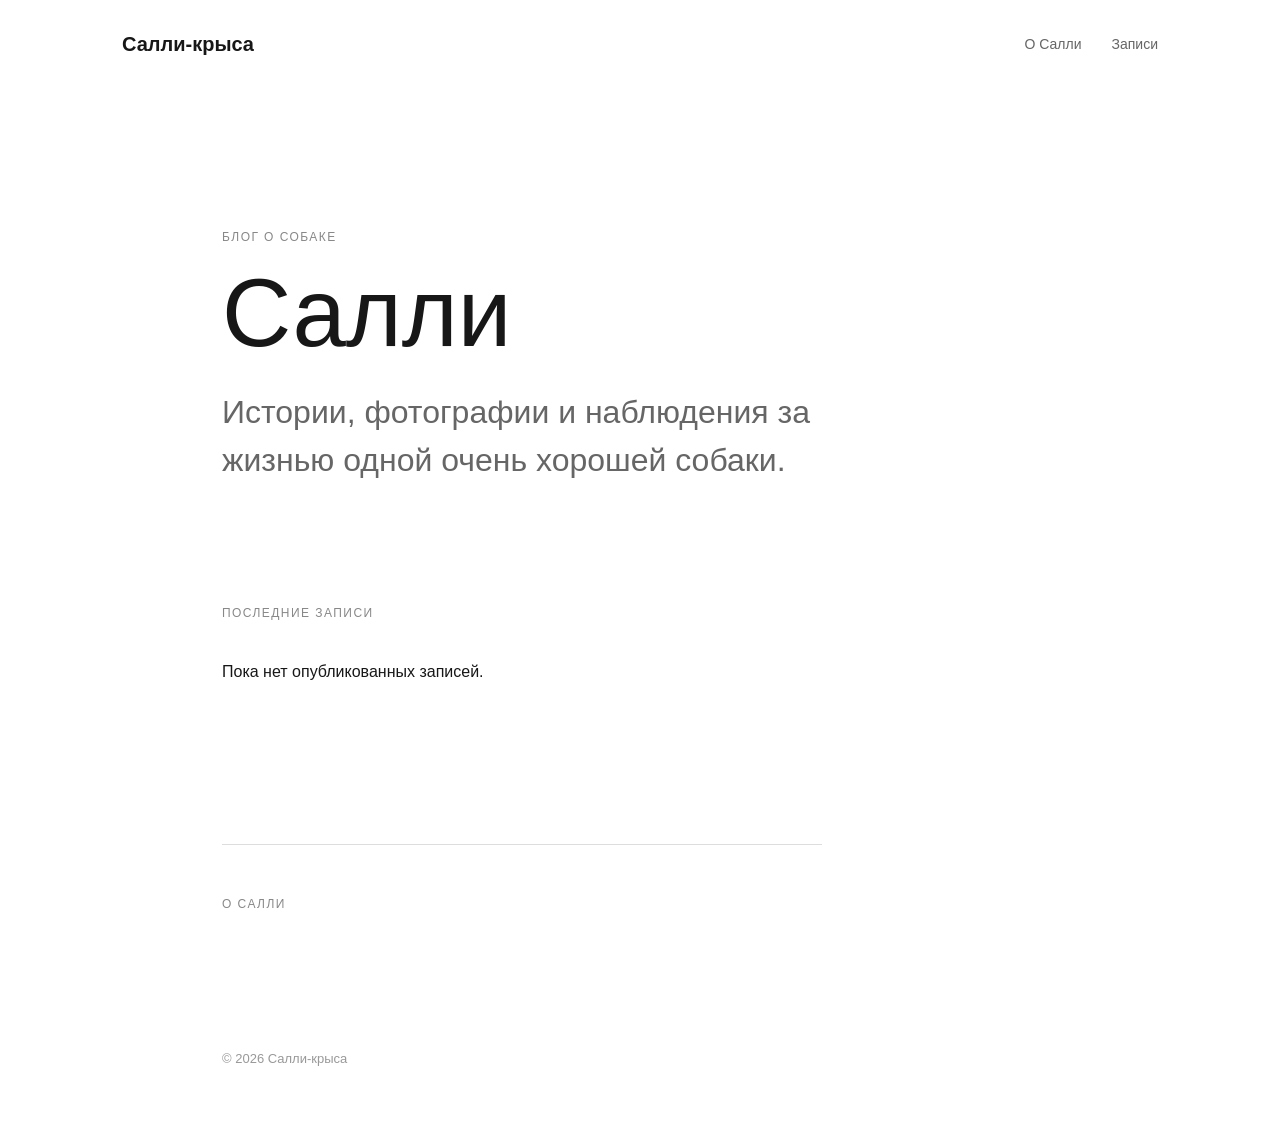
<file: index.html>
<!DOCTYPE html>
<html lang="ru">

<head>
    <meta charset="UTF-8">
    <meta name="viewport" content="width=device-width, initial-scale=1.0">

    <title>Салли — блог о собаке | Истории, фотографии и приключения</title>

    <meta
        name="description"
        content="Блог о Салли — одной очень хорошей собаке. Истории, фотографии, приключения и наблюдения за её жизнью."
    >

    <meta property="og:type" content="website">
    <meta property="og:title" content="Салли — блог о собаке">
    <meta
        property="og:description"
        content="Истории, фотографии и приключения одной очень хорошей собаки."
    >
    <meta property="og:image" content="sally.jpg">

    <meta name="twitter:card" content="summary_large_image">
    <meta name="twitter:title" content="Салли — блог о собаке">
    <meta
        name="twitter:description"
        content="Истории, фотографии и приключения одной очень хорошей собаки."
    >
    <meta name="twitter:image" content="sally.jpg">

    <link rel="stylesheet" href="style.css">
<!-- Yandex.Metrika counter -->
<script type="text/javascript">
    (function(m,e,t,r,i,k,a){
        m[i]=m[i]||function(){(m[i].a=m[i].a||[]).push(arguments)};
        m[i].l=1*new Date();
        for (var j = 0; j < document.scripts.length; j++) {if (document.scripts[j].src === r) { return; }}
        k=e.createElement(t),a=e.getElementsByTagName(t)[0],k.async=1,k.src=r,a.parentNode.insertBefore(k,a)
    })(window, document,'script','https://mc.yandex.ru/metrika/tag.js?id=112793246', 'ym');

    ym(112793246, 'init', {ssr:true, webvisor:true, clickmap:true, ecommerce:"dataLayer", referrer: document.referrer, url: location.href, accurateTrackBounce:true, trackLinks:true});
</script>
<noscript>
    <div>
        <img
            src="https://mc.yandex.ru/watch/112793246"
            style="position:absolute; left:-9999px;"
            alt=""
        />
    </div>
</noscript>

<!-- /Yandex.Metrika counter -->
</head>

<body>

    <header class="header">

        <a href="index.html" class="logo">
            Салли-крыса
        </a>

        <nav>
            <a href="#about">О Салли</a>
            <a href="#posts">Записи</a>
        </nav>

    </header>


    <main>

        <section class="hero">

            <p class="eyebrow" id="hero-label">
    БЛОГ О СОБАКЕ
</p>

<h1 id="hero-title">
    Салли
</h1>

<p id="hero-text">
    Истории, фотографии и наблюдения за жизнью одной
    очень хорошей собаки.
</p>

        </section>


        <section id="posts">

            <div class="section-heading">
                <p class="eyebrow">
                    Последние записи
                </p>
            </div>

            <div id="posts-list" class="posts">
                <!-- Статьи появятся здесь автоматически -->
            </div>

        </section>


        <section id="about" class="about">

    <p class="eyebrow">
        О Салли
    </p>

    <h2 id="about-title"></h2>

    <p id="about-text"></p>

</section>

    </main>


    <footer>
        <p>© 2026 Салли-крыса</p>
    </footer>


    <script src="script.js"></script>

</body>

</html>
</file>
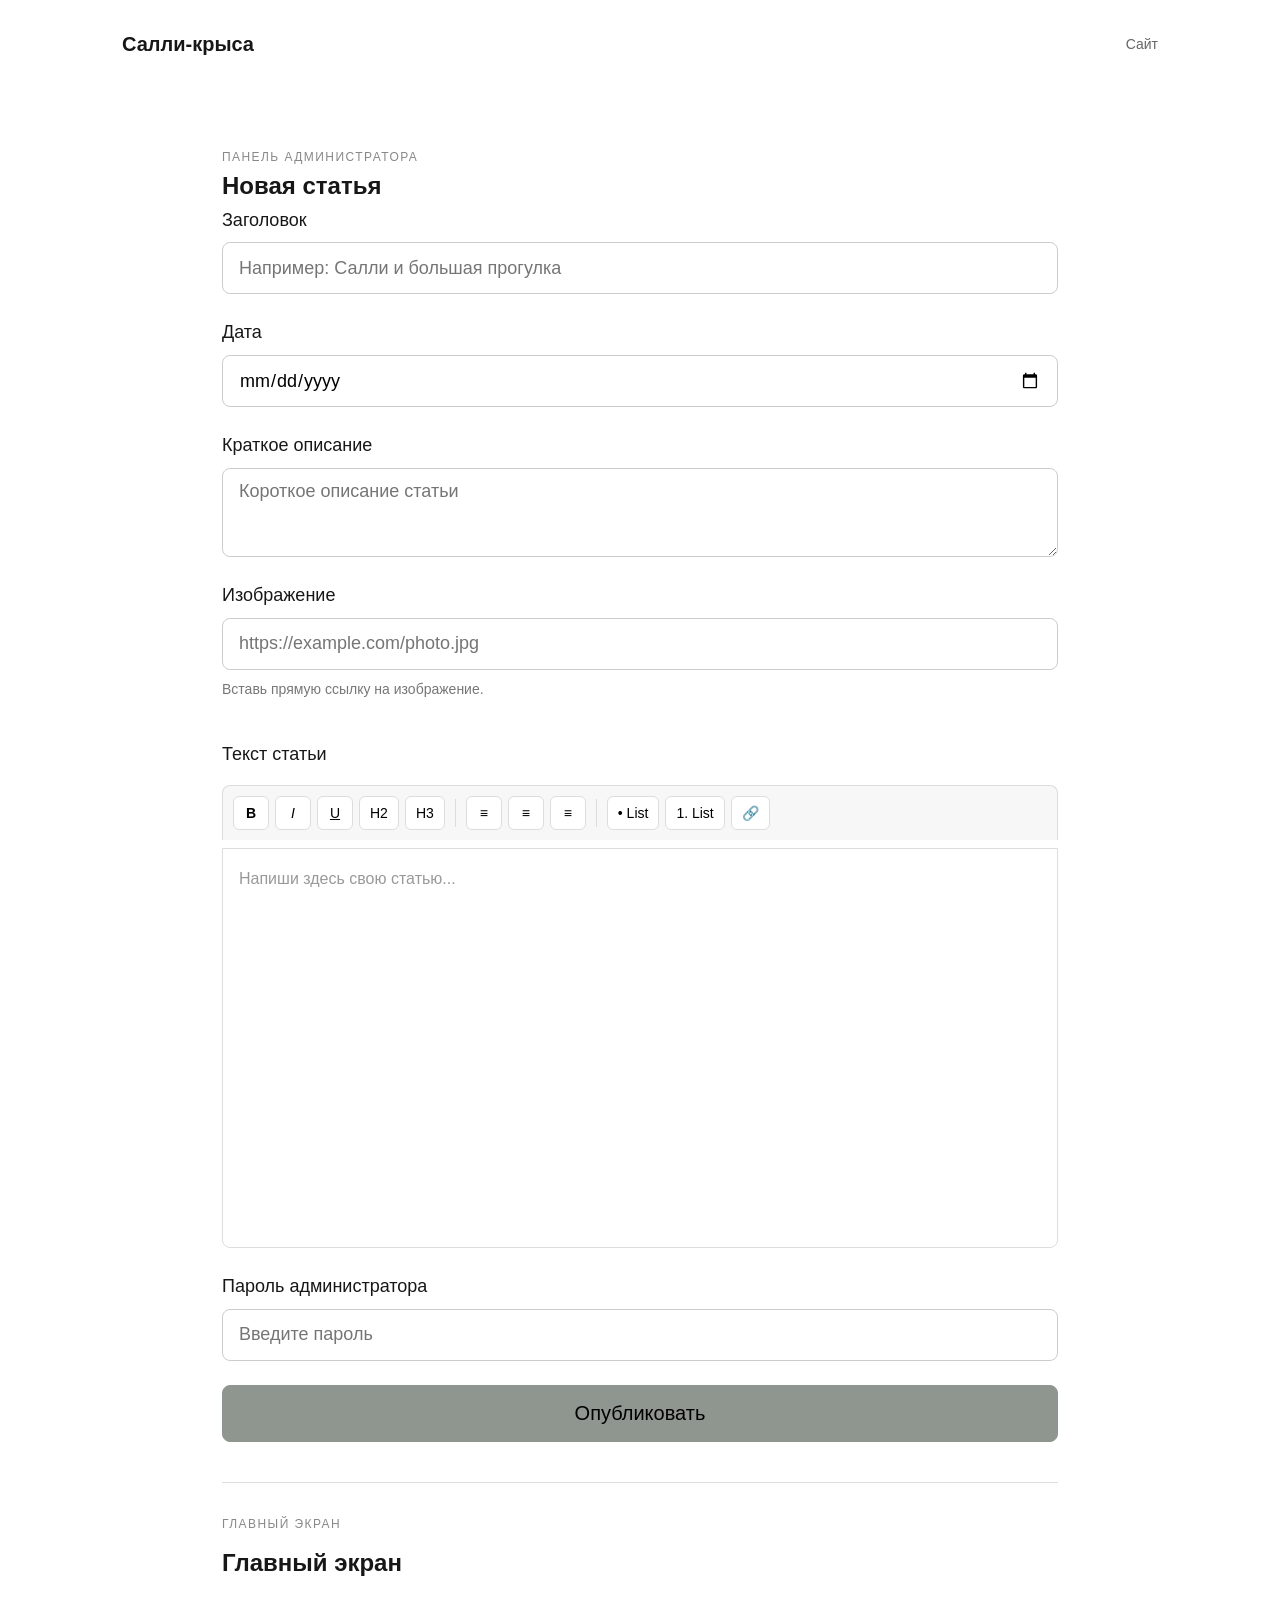
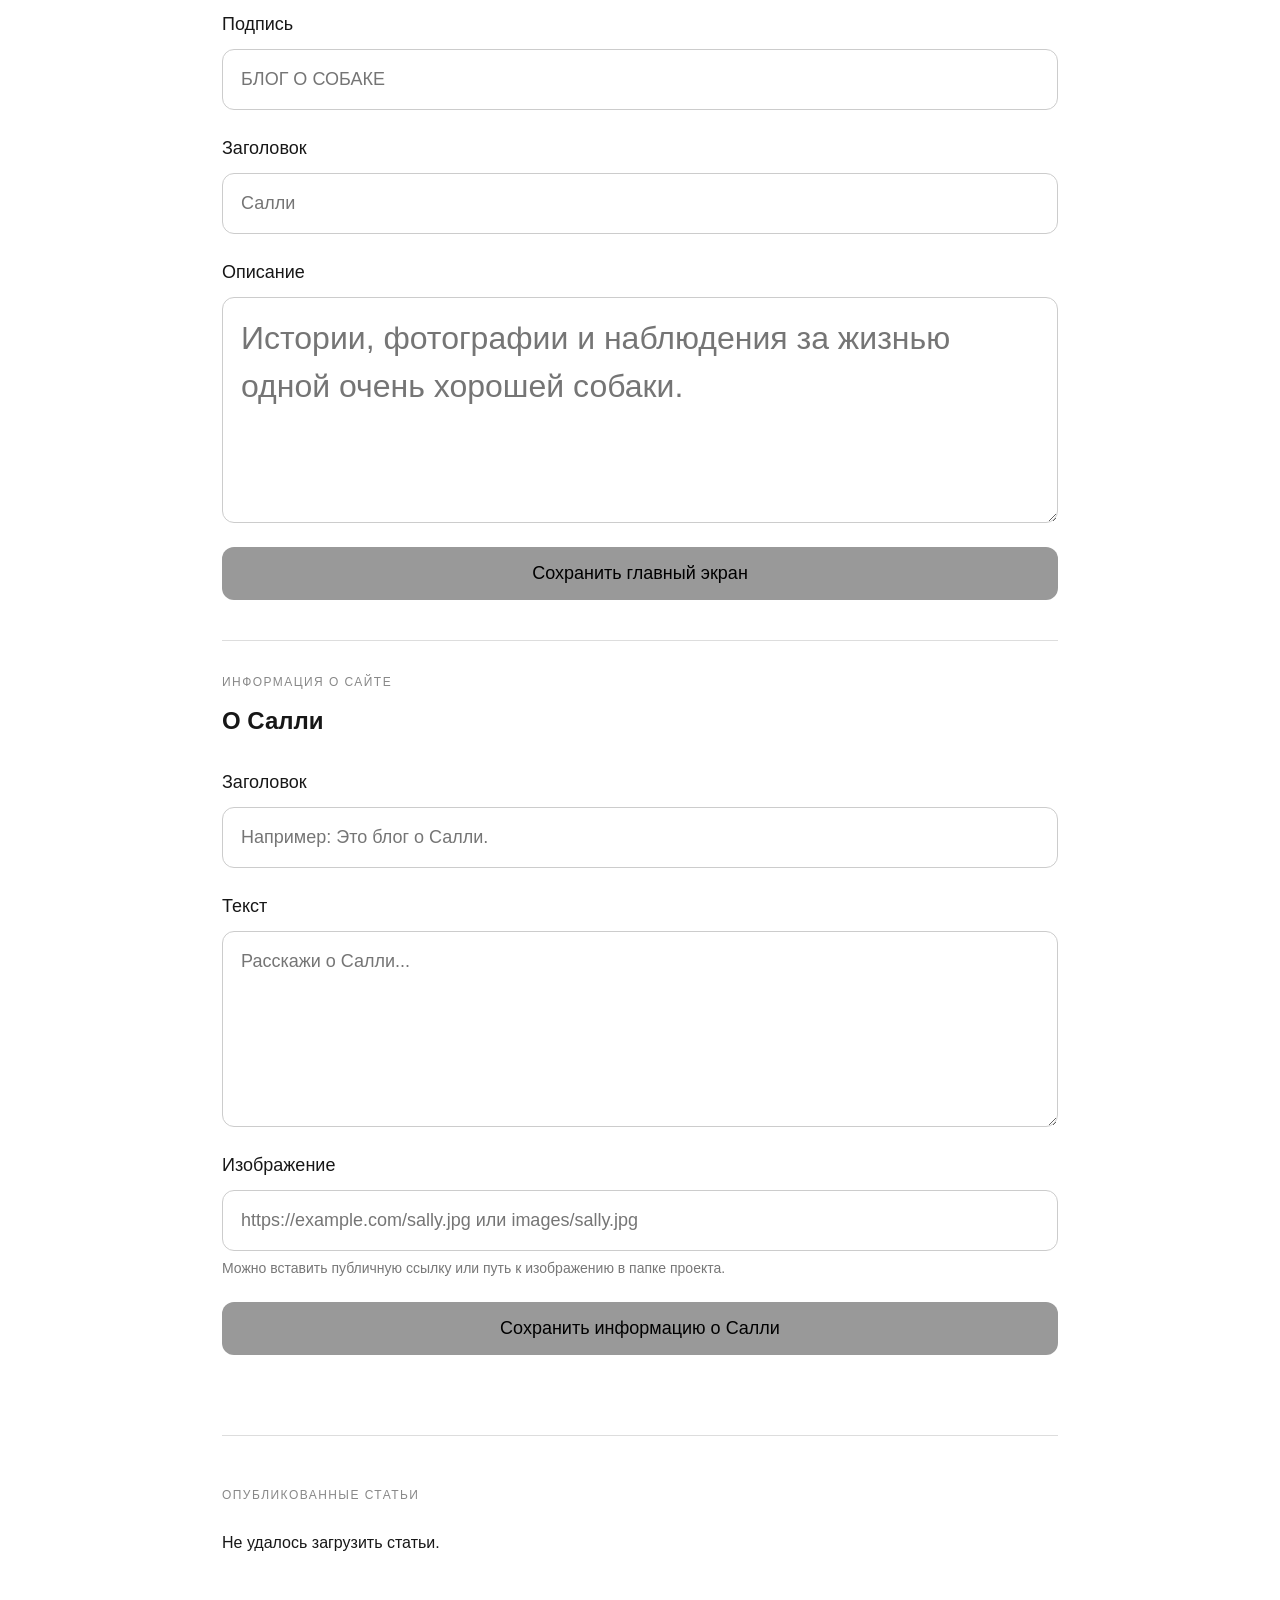
<file: admin.html>
<!DOCTYPE html>
<html lang="ru">

<head>
    <meta charset="UTF-8">
    <meta name="viewport" content="width=device-width, initial-scale=1.0">

    <title>Админка — Тест</title>

    <link rel="stylesheet" href="style.css">
</head>

<body>

    <header class="header">

        <a href="index.html" class="logo">
            Салли-крыса
        </a>

        <nav>
            <a href="index.html">Сайт</a>
        </nav>

    </header>


    <main>

        <section class="admin">

            <p class="eyebrow">
                Панель администратора
            </p>

            <h1>
                Новая статья
            </h1>


            <form id="article-form">

                <label>
                    Заголовок

                    <input
                        type="text"
                        id="title"
                        placeholder="Например: Салли и большая прогулка"
                        required
                    >
                </label>


                <label>
                    Дата

                    <input
                        type="date"
                        id="date"
                        required
                    >
                </label>


                <label>
                    Краткое описание

                    <textarea
                        id="excerpt"
                        rows="3"
                        placeholder="Короткое описание статьи"
                        required
                    ></textarea>
                </label>

<label>
    Изображение

    <input
        type="url"
        id="image"
        placeholder="https://example.com/photo.jpg"
    >

    <small>
        Вставь прямую ссылку на изображение.
    </small>

    <div id="image-preview" class="image-preview"></div>
</label>
                <label>
    Текст статьи

    <div class="editor-toolbar">
        <button type="button" onclick="formatText('bold')" title="Жирный">
            <strong>B</strong>
        </button>

        <button type="button" onclick="formatText('italic')" title="Курсив">
            <em>I</em>
        </button>

        <button type="button" onclick="formatText('underline')" title="Подчёркнутый">
            <u>U</u>
        </button>

        <button type="button" onclick="formatText('formatBlock', 'h2')" title="Заголовок">
            H2
        </button>

        <button type="button" onclick="formatText('formatBlock', 'h3')" title="Подзаголовок">
            H3
        </button>

        <span class="toolbar-divider"></span>

        <button type="button" onclick="formatText('justifyLeft')" title="По левому краю">
            ≡
        </button>

        <button type="button" onclick="formatText('justifyCenter')" title="По центру">
            ≡
        </button>

        <button type="button" onclick="formatText('justifyRight')" title="По правому краю">
            ≡
        </button>

        <span class="toolbar-divider"></span>

        <button type="button" onclick="formatText('insertUnorderedList')" title="Маркированный список">
            • List
        </button>

        <button type="button" onclick="formatText('insertOrderedList')" title="Нумерованный список">
            1. List
        </button>

        <button type="button" onclick="addLink()" title="Ссылка">
            🔗
        </button>
    </div>

    <div
        id="content"
        class="rich-editor"
        contenteditable="true"
        data-placeholder="Напиши здесь свою статью..."
    ></div>
</label>
<label>
    Пароль администратора

    <input
        type="password"
        id="admin-secret"
        placeholder="Введите пароль"
        required
    >
</label>

                <button type="submit">
                    Опубликовать
                </button>

            </form>
<section class="admin-hero">

    <p class="eyebrow">Главный экран</p>

    <h2>Главный экран</h2>

    <label>
        Подпись

        <input
            type="text"
            id="hero-label"
            placeholder="БЛОГ О СОБАКЕ"
        >
    </label>

    <label>
        Заголовок

        <input
            type="text"
            id="hero-title"
            placeholder="Салли"
        >
    </label>

    <label>
        Описание

        <textarea
            id="hero-text"
            rows="4"
            placeholder="Истории, фотографии и наблюдения за жизнью одной очень хорошей собаки."
        ></textarea>
    </label>

    <button
        type="button"
        id="save-hero"
    >
        Сохранить главный экран
    </button>

    <p id="hero-message"></p>

</section>
<section class="admin-about">

    <p class="eyebrow">Информация о сайте</p>

    <h2>О Салли</h2>

    <label>
        Заголовок
        <input
            type="text"
            id="about-title"
            placeholder="Например: Это блог о Салли."
        >
    </label>

    <label>
        Текст
        <textarea
            id="about-text"
            rows="6"
            placeholder="Расскажи о Салли..."
        ></textarea>
    </label>

    <label>
        Изображение
        <input
            type="text"
            id="about-image"
            placeholder="https://example.com/sally.jpg или images/sally.jpg"
        >
        <small>
            Можно вставить публичную ссылку или путь к изображению в папке проекта.
        </small>
    </label>

    <button
        type="button"
        id="save-about"
    >
        Сохранить информацию о Салли
    </button>

    <p id="about-message"></p>

</section>
            <p id="message"></p>
<section class="admin-articles">

    <p class="eyebrow">
        Опубликованные статьи
    </p>

    <div id="articles-list">
        Загрузка...
    </div>

</section>
        </section>

    </main>


    <script src="admin.js"></script>

</body>

</html>
</file>
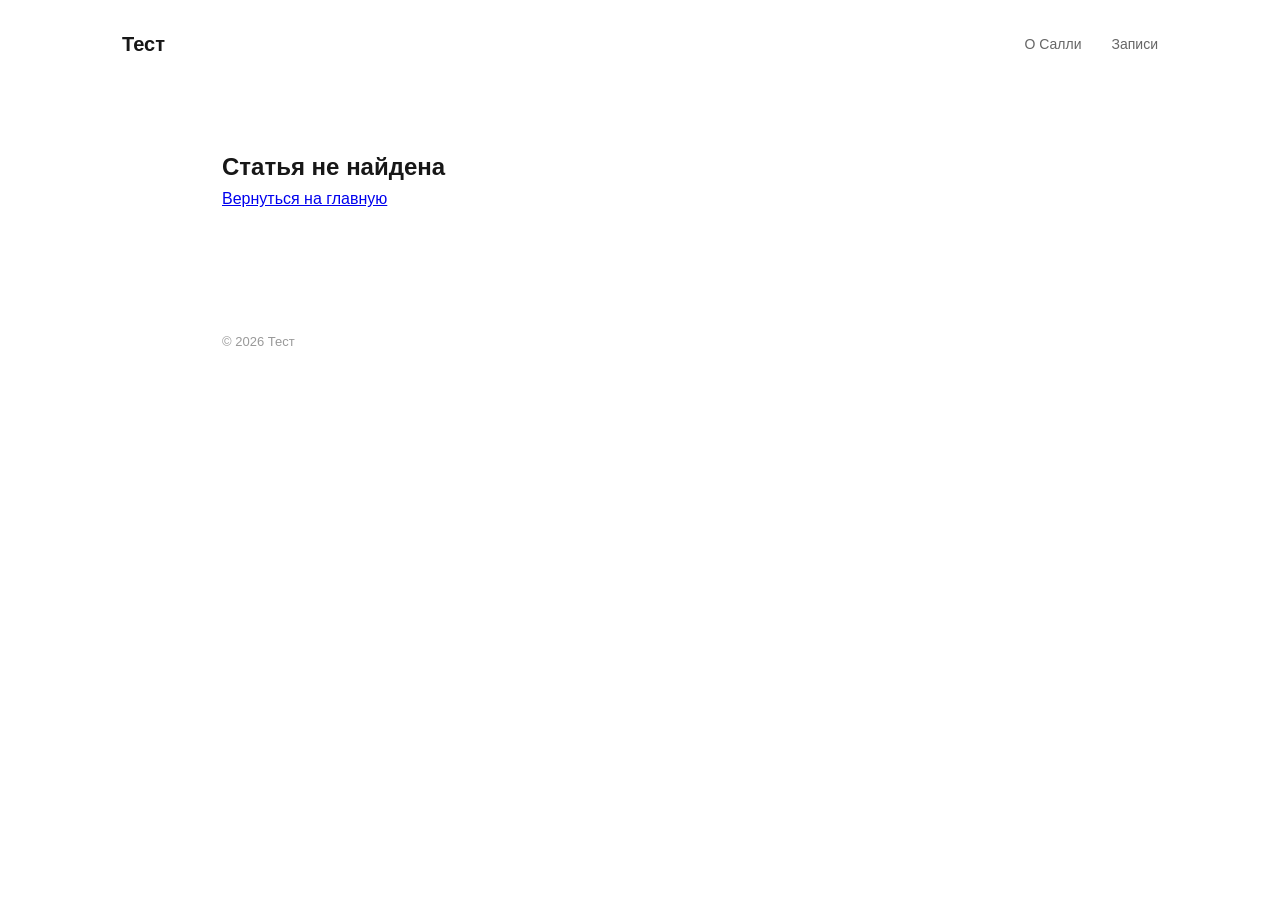
<file: article.html>
<!DOCTYPE html>
<html lang="ru">

<head>
    <meta charset="UTF-8">
    <meta name="viewport" content="width=device-width, initial-scale=1.0">

    <title>Салли — блог о собаке</title>

    <meta
        name="description"
        content="Истории, фотографии и приключения Салли."
    >

    <meta property="og:type" content="article">
    <meta property="og:title" content="Салли — блог о собаке">
    <meta
        property="og:description"
        content="Истории, фотографии и приключения Салли."
    >
    <meta property="og:image" content="sally.jpg">

    <meta name="twitter:card" content="summary_large_image">
    <meta name="twitter:title" content="Салли — блог о собаке">
    <meta
        name="twitter:description"
        content="Истории, фотографии и приключения Салли."
    >
    <meta name="twitter:image" content="sally.jpg">

    <link rel="stylesheet" href="style.css">

    <script type="application/ld+json" id="article-schema">
    {
        "@context": "https://schema.org",
        "@type": "BlogPosting",
        "headline": "Салли — блог о собаке",
        "description": "Истории, фотографии и приключения Салли.",
        "image": "sally.jpg"
    }
    </script>
<!-- Yandex.Metrika counter -->
<script type="text/javascript">
    (function(m,e,t,r,i,k,a){
        m[i]=m[i]||function(){(m[i].a=m[i].a||[]).push(arguments)};
        m[i].l=1*new Date();
        for (var j = 0; j < document.scripts.length; j++) {if (document.scripts[j].src === r) { return; }}
        k=e.createElement(t),a=e.getElementsByTagName(t)[0],k.async=1,k.src=r,a.parentNode.insertBefore(k,a)
    })(window, document,'script','https://mc.yandex.ru/metrika/tag.js?id=112793246', 'ym');

    ym(112793246, 'init', {ssr:true, webvisor:true, clickmap:true, ecommerce:"dataLayer", referrer: document.referrer, url: location.href, accurateTrackBounce:true, trackLinks:true});
</script>
<noscript>
    <div>
        <img
            src="https://mc.yandex.ru/watch/112793246"
            style="position:absolute; left:-9999px;"
            alt=""
        />
    </div>
</noscript>

<!-- /Yandex.Metrika counter -->
</head>

<body>

    <header class="header">

        <a href="index.html" class="logo">
            Тест
        </a>

        <nav>
            <a href="index.html#about">О Салли</a>
            <a href="index.html#posts">Записи</a>
        </nav>

    </header>


    <main>

        <article id="article">

            <!-- Сюда автоматически загрузится статья -->

        </article>

    </main>


    <footer>
        <p>© 2026 Тест</p>
    </footer>


    <script src="script.js"></script>

</body>

</html>
</file>
<file: style.css>
* {
    box-sizing: border-box;
    margin: 0;
    padding: 0;
}

html {
    scroll-behavior: smooth;
}

body {
    font-family: -apple-system, BlinkMacSystemFont, "Helvetica Neue", Arial, sans-serif;
    color: #171717;
    background: #ffffff;
    line-height: 1.6;
}


/* =========================
   HEADER
   ========================= */

.header {
    max-width: 1100px;
    margin: 0 auto;
    padding: 28px 32px;

    display: flex;
    justify-content: space-between;
    align-items: center;
}

.logo {
    color: #171717;
    text-decoration: none;

    font-size: 20px;
    font-weight: 600;
}

nav {
    display: flex;
    gap: 30px;
}

nav a {
    color: #666;
    text-decoration: none;

    font-size: 14px;

    transition: color 0.2s ease;
}

nav a:hover {
    color: #171717;
}


/* =========================
   MAIN
   ========================= */

main {
    max-width: 900px;
    margin: 0 auto;
    padding: 60px 32px;
}


/* =========================
   HERO
   ========================= */

.hero {
    padding: 80px 0 120px;
    max-width: 700px;
}

.eyebrow,
.date {
    color: #888;

    font-size: 12px;

    text-transform: uppercase;
    letter-spacing: 0.12em;
}

.hero h1 {
    font-size: 96px;
    line-height: 0.95;
    font-weight: 500;

    margin: 20px 0 30px;
}

.intro {
    color: #555;

    font-size: 21px;

    max-width: 560px;
}


/* =========================
   SECTION
   ========================= */

.section-heading {
    margin-bottom: 35px;
}


/* =========================
   POSTS
   ========================= */

.posts {
    display: flex;
    flex-direction: column;

    gap: 70px;
}

.post {
    display: grid;

    grid-template-columns: 300px 1fr;

    gap: 45px;

    align-items: center;
}

.post-image {
    display: block;

    height: 230px;

    overflow: hidden;

    background: #f2f2f2;
}

.post-image img {
    width: 100%;
    height: 100%;

    object-fit: cover;

    display: block;

    transition: transform 0.4s ease;
}

.post-image:hover img {
    transform: scale(1.04);
}

.post h2 {
    font-size: 30px;

    font-weight: 500;

    margin: 12px 0;
}

.post h2 a {
    color: #171717;
    text-decoration: none;
}

.post-content > p:not(.date) {
    color: #666;

    margin-bottom: 20px;
}

.read-more {
    color: #171717;

    text-decoration: none;

    font-size: 14px;

    font-weight: 500;
}

.read-more:hover {
    text-decoration: underline;
}


/* =========================
   ABOUT
   ========================= */

.about {
    max-width: 600px;

    margin-top: 160px;

    padding-top: 50px;

    border-top: 1px solid #ddd;
}

.about h2 {
    font-size: 40px;

    font-weight: 500;

    margin: 15px 0;
}

.about p:last-child {
    color: #666;

    font-size: 17px;
}


/* =========================
   ARTICLE
   ========================= */

.article-header {
    max-width: 700px;

    padding: 70px 0 50px;
}

.article-header h1 {
    font-size: 64px;

    line-height: 1.05;

    font-weight: 500;

    margin-top: 20px;
}

.article-image {
    width: 100%;

    max-height: 600px;

    object-fit: cover;

    display: block;
}

.article-text {
    max-width: 650px;

    margin: 60px auto;

    font-size: 19px;
}

.article-text p {
    margin-bottom: 25px;
}

.back-link {
    display: inline-block;

    color: #171717;

    text-decoration: none;

    font-size: 14px;

    margin-bottom: 80px;
}

.back-link:hover {
    text-decoration: underline;
}


/* =========================
   FOOTER
   ========================= */

footer {
    max-width: 900px;

    margin: 0 auto;

    padding: 60px 32px;

    color: #999;

    font-size: 13px;
}


/* =========================
   ADMIN FORM
   ========================= */

#article-form {
    display: flex;
    flex-direction: column;

    width: 100%;
    max-width: 1000px;

    gap: 24px;
}

#article-form > label {
    display: flex;
    flex-direction: column;

    width: 100%;

    gap: 8px;

    font-size: 18px;
    font-weight: 500;
}

#article-form input,
#article-form textarea {
    width: 100%;

    box-sizing: border-box;

    font-family: inherit;
    font-size: 18px;
}

#article-form input {
    min-height: 52px;

    padding: 12px 16px;

    border: 1px solid #ccc;
    border-radius: 8px;

    background: #fff;
}

#article-form textarea {
    padding: 12px 16px;

    border: 1px solid #ccc;
    border-radius: 8px;

    resize: vertical;

    background: #fff;
}

#article-form input:focus,
#article-form textarea:focus {
    outline: none;

    border-color: #999;
}


/* =========================
   IMAGE
   ========================= */

#article-form #image {
    width: 100%;
}

#article-form small {
    font-size: 14px;

    color: #777;
}

.image-preview {
    width: 100%;

    margin-top: 8px;
}


/* =========================
   EDITOR
   ========================= */

.editor-toolbar {
    display: flex;

    flex-wrap: wrap;

    gap: 6px;

    margin-top: 8px;

    padding: 10px;

    border: 1px solid #ddd;
    border-bottom: none;

    border-radius: 8px 8px 0 0;

    background: #f7f7f7;
}

.editor-toolbar button {
    min-width: 36px;
    height: 34px;

    padding: 0 10px;

    border: 1px solid #ddd;
    border-radius: 6px;

    background: white;

    cursor: pointer;

    font-family: inherit;
    font-size: 14px;
}

.editor-toolbar button:hover {
    background: #f0f0f0;
}

.toolbar-divider {
    width: 1px;
    height: 28px;

    background: #ddd;

    margin: 3px 4px;
}

.rich-editor {
    width: 100%;

    min-height: 400px;

    padding: 16px;

    border: 1px solid #ddd;
    border-radius: 0 0 8px 8px;

    background: white;

    font-family: inherit;
    font-size: 16px;
    line-height: 1.7;

    outline: none;
}

.rich-editor:focus {
    border-color: #999;
}

.rich-editor:empty::before {
    content: attr(data-placeholder);

    color: #999;
}

.rich-editor h2,
.rich-editor h3 {
    margin-top: 1.5em;
    margin-bottom: 0.5em;
}

.rich-editor ul,
.rich-editor ol {
    padding-left: 24px;
}

.rich-editor a {
    text-decoration: underline;
}


/* =========================
   ADMIN ARTICLES
   ========================= */

.admin-articles {
    margin-top: 80px;

    padding-top: 50px;

    border-top: 1px solid #ddd;
}

#articles-list {
    margin-top: 25px;
}


/* =========================
   MOBILE
   ========================= */

@media (max-width: 700px) {

    .header {
        padding: 22px;
    }

    nav {
        gap: 16px;
    }

    main {
        padding: 40px 22px;
    }

    .hero {
        padding: 50px 0 80px;
    }

    .hero h1 {
        font-size: 64px;
    }

    .intro {
        font-size: 18px;
    }

    .post {
        grid-template-columns: 1fr;

        gap: 25px;
    }

    .post-image {
        height: 260px;
    }

    .article-header h1 {
        font-size: 45px;
    }

    .about {
        margin-top: 100px;
    }

    /* ADMIN */

    #article-form {
        max-width: 100%;
    }

    #article-form input,
    #article-form textarea {
        font-size: 16px;
    }

    .rich-editor {
        min-height: 300px;
    }
}

/* BUTTON ОПУБЛИКОВАТЬ */
#article-form > button[type="submit"] {
    width: 100%;
    min-height: 50px;
    padding: 16px 24px;

    font-size: 20px;
    font-weight: 500;

    border: 1px solid #8f958f;
    border-radius: 8px;

    background: #8f958f;
    color: rgb(0, 0, 0);

    cursor: pointer;
}
/* =========================
   О САЛЛИ — АДМИНКА
   ========================= */

.admin-about {
    margin-top: 40px;
    padding-top: 32px;
    border-top: 1px solid #ddd;
}

.admin-about .eyebrow {
    margin-bottom: 10px;
}

.admin-about h2 {
    margin-bottom: 28px;
}

.admin-about label {
    display: block;
    margin-bottom: 24px;
    font-size: 18px;
    font-weight: 500;
}

.admin-about input,
.admin-about textarea {
    display: block;
    width: 100%;
    box-sizing: border-box;

    margin-top: 10px;
    padding: 16px 18px;

    border: 1px solid #ccc;
    border-radius: 12px;

    background: #fff;

    font-family: inherit;
    font-size: 18px;
    line-height: 1.5;

    outline: none;
}

.admin-about input:focus,
.admin-about textarea:focus {
    border-color: #999;
}

.admin-about textarea {
    min-height: 150px;
    resize: vertical;
}

.admin-about small {
    display: block;
    margin-top: 8px;

    font-size: 14px;
    line-height: 1.4;
    color: #777;
}

#save-about {
    display: block;
    width: 100%;

    margin-top: 8px;
    padding: 16px 20px;

    border: none;
    border-radius: 12px;

    background: #999;
    color: #000;

    font-family: inherit;
    font-size: 18px;
    cursor: pointer;
}

#save-about:hover {
    background: #888;
}

#about-message {
    margin-top: 16px;
    font-size: 16px;
}
#about-text {
    white-space: pre-line;
}
/* =========================
   ГЛАВНЫЙ ЭКРАН — АДМИНКА
   ========================= */

.admin-hero {
    margin-top: 40px;
    padding-top: 32px;
    border-top: 1px solid #ddd;
}

.admin-hero .eyebrow {
    margin-bottom: 10px;
}

.admin-hero h2 {
    margin-bottom: 28px;
}

.admin-hero label {
    display: block;
    margin-bottom: 24px;
    font-size: 18px;
    font-weight: 500;
}

.admin-hero input,
.admin-hero textarea {
    display: block;
    width: 100%;
    box-sizing: border-box;

    margin-top: 10px;
    padding: 16px 18px;

    border: 1px solid #ccc;
    border-radius: 12px;

    background: #fff;

    font-family: inherit;
    font-size: 18px;
    line-height: 1.5;

    outline: none;
}

.admin-hero input:focus,
.admin-hero textarea:focus {
    border-color: #999;
}

.admin-hero textarea {
    min-height: 120px;
    resize: vertical;
}

#save-hero {
    display: block;
    width: 100%;

    margin-top: 8px;
    padding: 16px 20px;

    border: none;
    border-radius: 12px;

    background: #999;
    color: #000;

    font-family: inherit;
    font-size: 18px;
    cursor: pointer;
}

#save-hero:hover {
    background: #888;
}

#hero-message {
    margin-top: 16px;
    font-size: 16px;
}
/* =========================
   ГЛАВНЫЙ ЭКРАН
   ========================= */

#hero-text {
    font-size: 32px;
    line-height: 1.5;
    color: #666;
    max-width: 900px;
}
</file>
